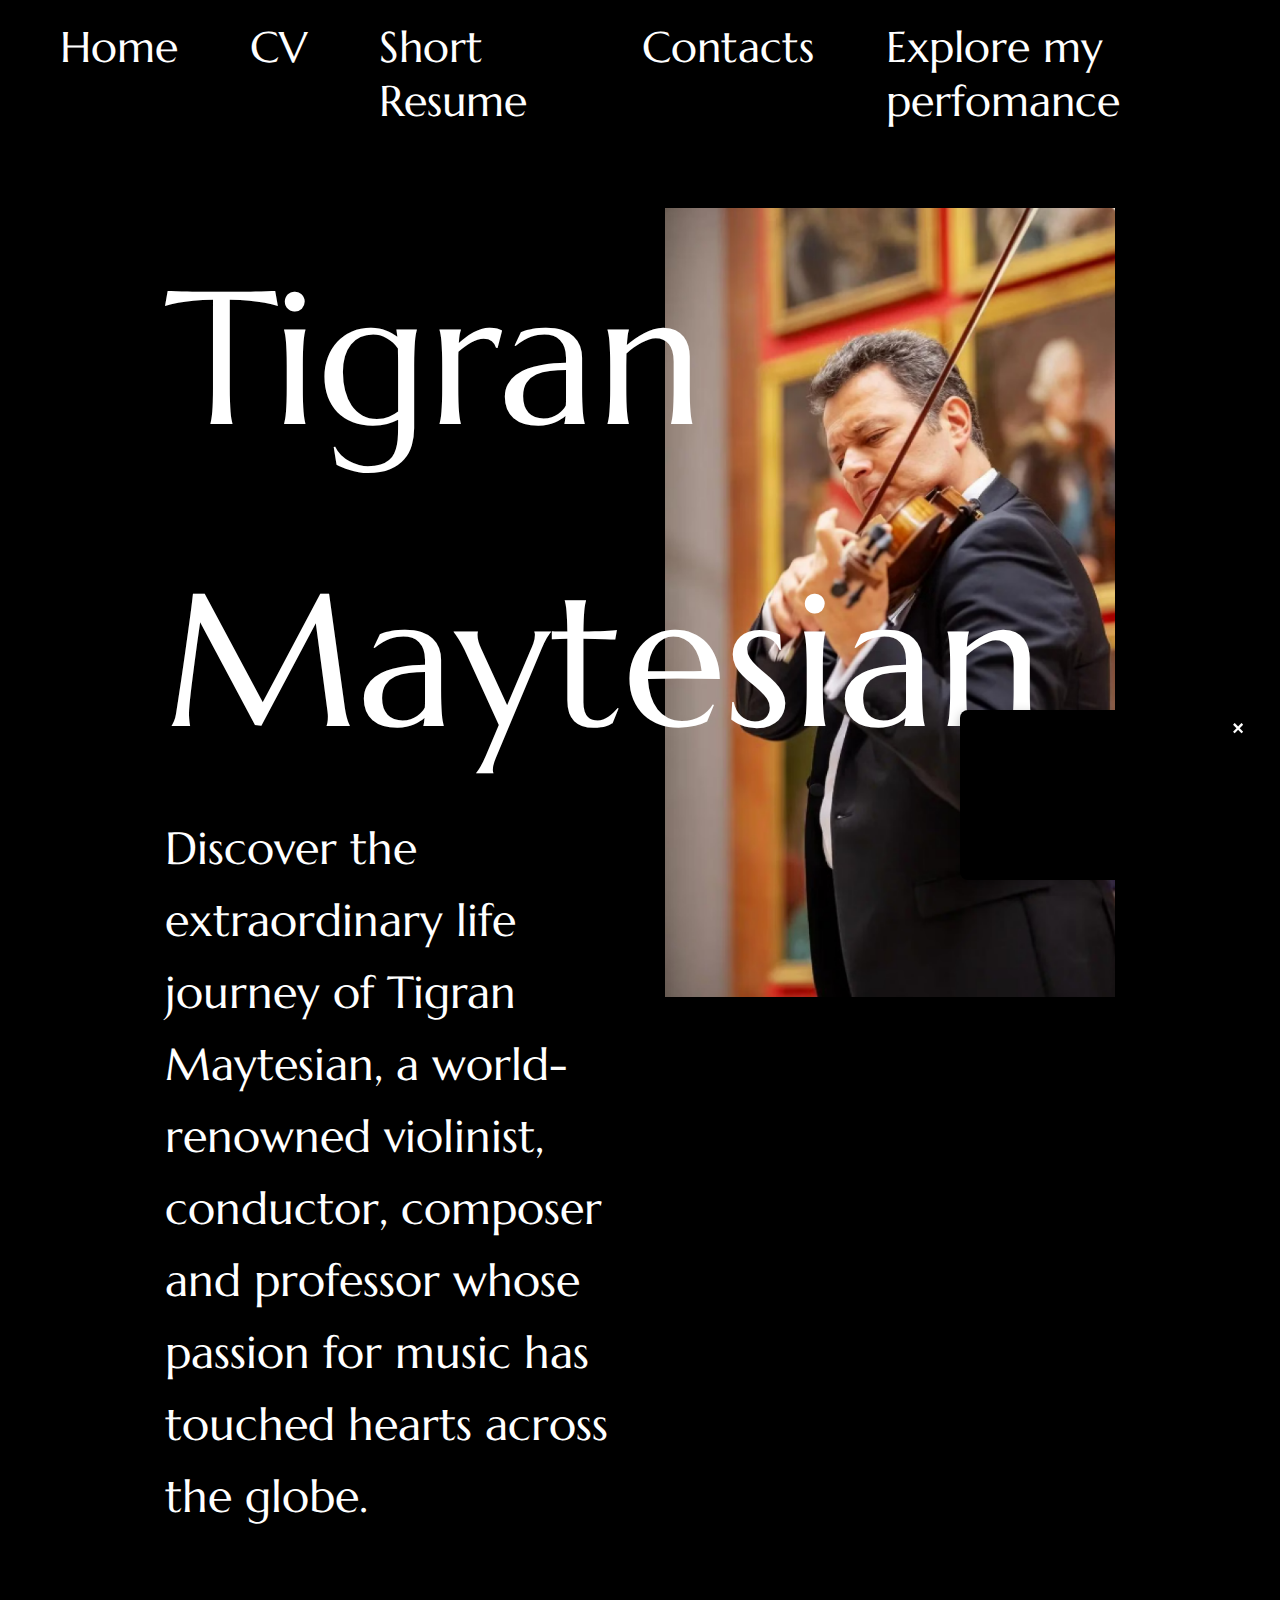
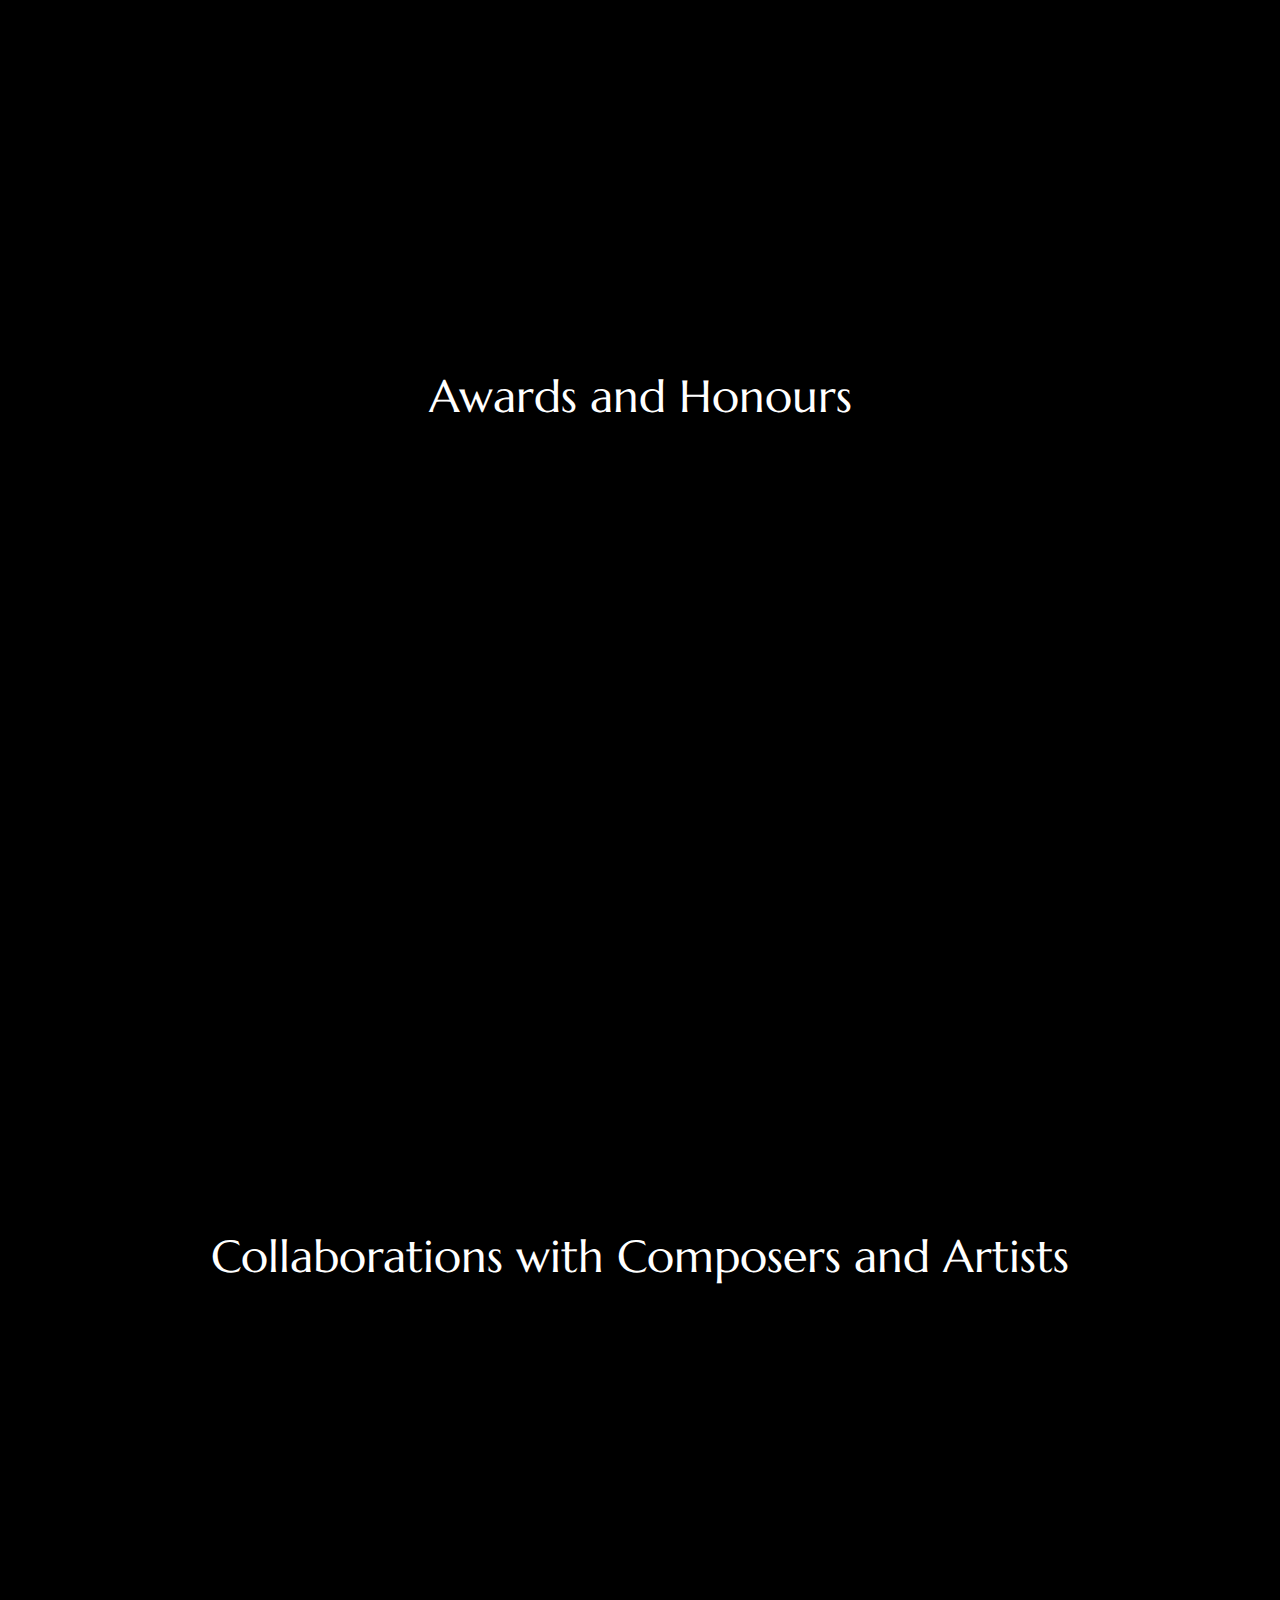
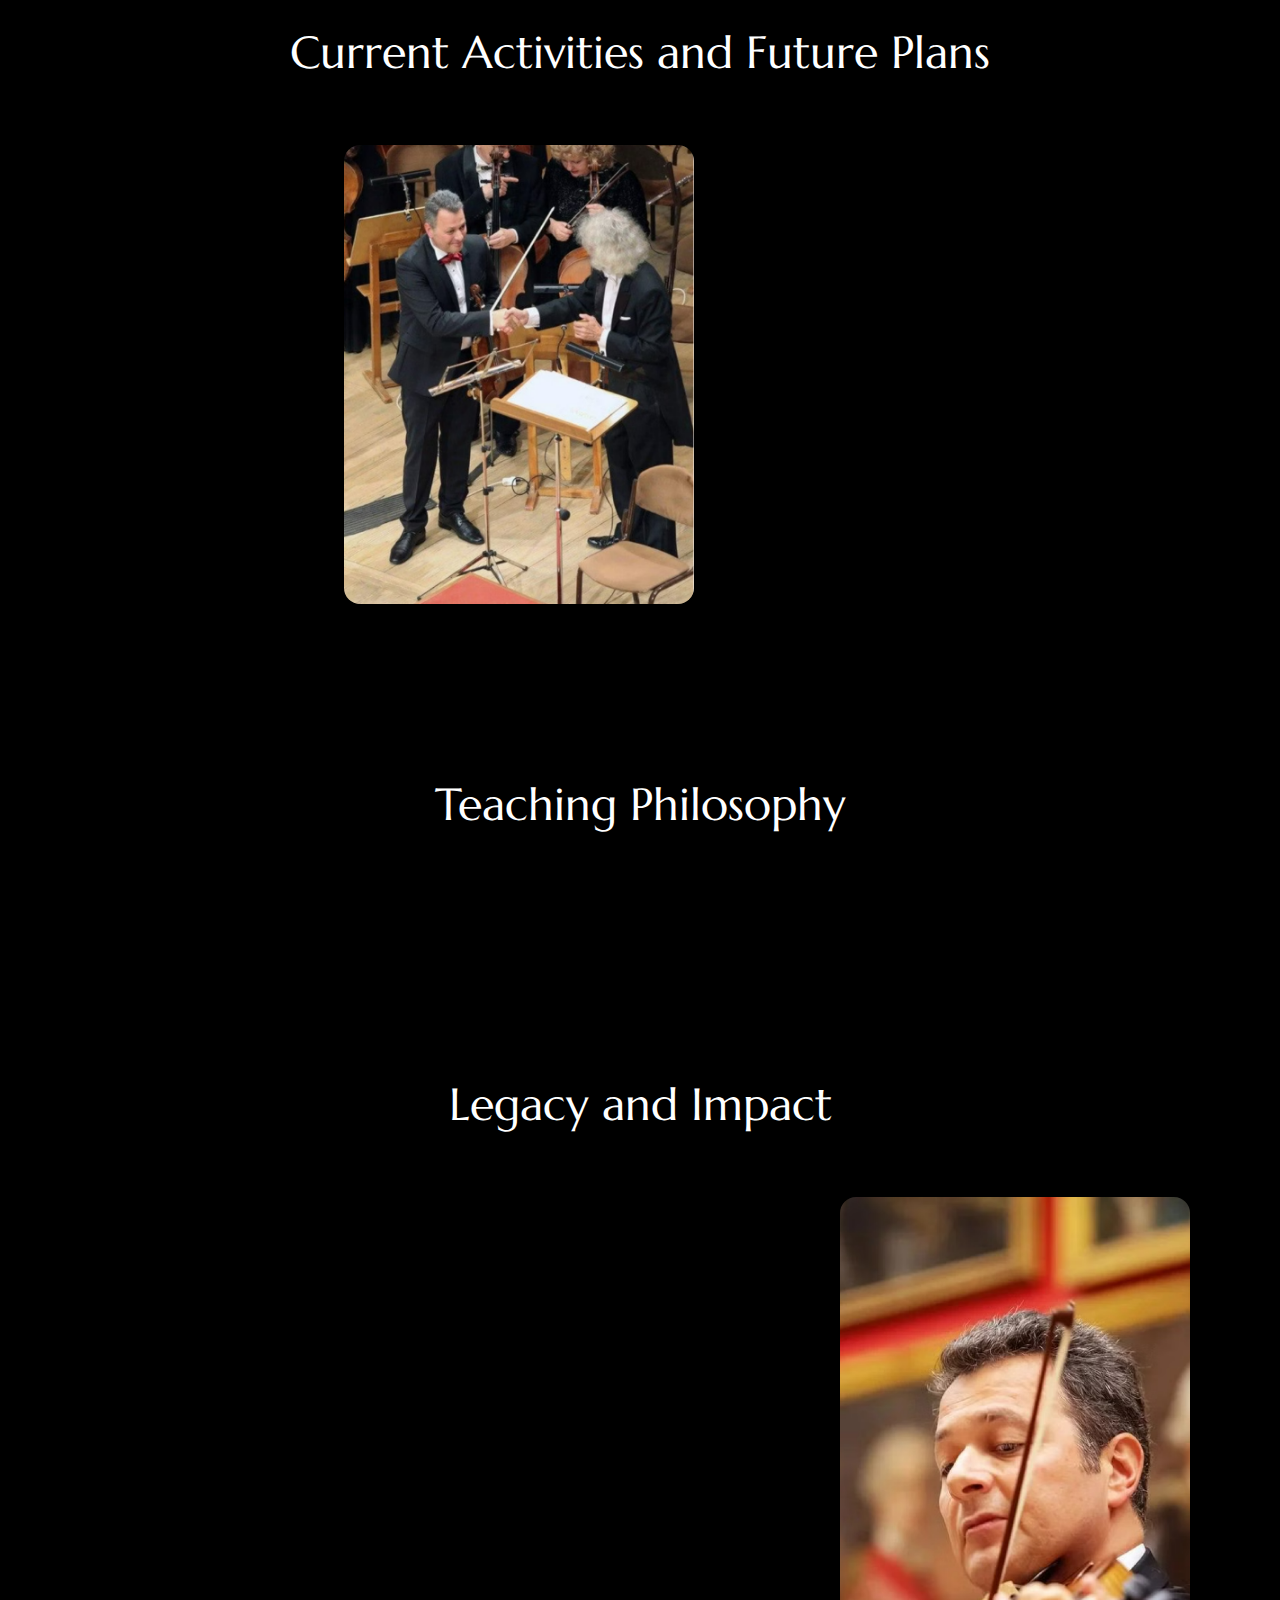
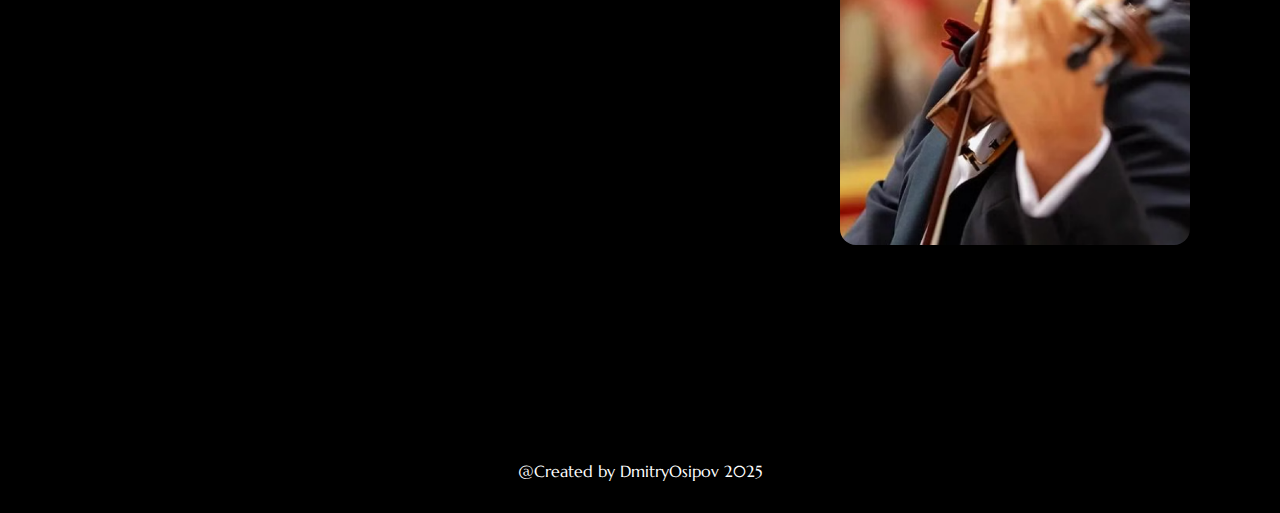
<file: index.html>
<!DOCTYPE html>
<html lang="en">
<head>
  <meta charset="UTF-8">
  <meta name="viewport" content="width=device-width, initial-scale=1.0">
  <title>Tigran Maytesian</title>
  <link href="https://fonts.googleapis.com/css2?family=Marcellus&display=swap" rel="stylesheet">
  <link rel="stylesheet" href="https://cdnjs.cloudflare.com/ajax/libs/font-awesome/6.5.0/css/all.min.css">
  <link rel="stylesheet" href="css/styles.css">
  <link rel="icon" href="images/icons/option-4.png" type="image/png">
</head>
<body>
  <header>
    <input type="checkbox" id="menu-toggle">
    <label for="menu-toggle" class="menu-icon">
      <span></span>
      <span></span>
      <span></span>
    </label>
    <nav>
      <ul>
        <li><a href="/TigranMaytesian/">Home</a></li>
        <li><a href="#">CV</a></li>
        <li><a href="#">Short Resume</a></li>
        <li><a href="/TigranMaytesian/contacts.html">Contacts</a></li>
        <li><a href="https://www.youtube.com/@tigranmaytesian1633">Explore my perfomance</a></li>
      </ul>
    </nav>
  </header>

  <main>
    <section class="intro fade-in-section">
        <div class="text-block">
          <p><span class="first-name">Tigran</span><br><span class="last-name">Maytesian</span></p>
          <p> <span class="main-description">
            Discover the extraordinary life journey of Tigran Maytesian, a world-renowned
            violinist, conductor, composer and professor whose passion for music has touched
            hearts across the globe.
            </span>
          </p>
        </div>
        <div class="image-block">
          <img src="images/main.png" alt="Tigran Maytesian playing violin">
        </div>
      </section>
      <section class="partners fade-in-section">
        <div class="container">
          <div class="logos">
            <p>Worked with</p>
            <img src="images/worked_with/ku_lueven.png" alt="KU Leuven">
            <img src="images/worked_with/royal_conservatory.png" alt="Royal Conservatory">
            <img src="images/worked_with/shenyang-conservatory-of-music.png" alt="Shenyang Conservatory">
            <!-- Добавляй другие логотипы по мере необходимости -->
          </div>
        </div>
      </section>
    <section class="timeline fade-in-section">
        <p class="title">Early education and musical roots</p>
        <div class="timeline-container">
          <div class="timeline-item">
            <div class="square"></div>
            <div class="year">1974</div>
            <div class="desc">Began violin lessons at age four</div>
          </div>
          <div class="timeline-item">
            <div class="square"></div>
            <div class="year">1979</div>
            <div class="desc">Made debut at age nine under Gohar Mouradian</div>
          </div>
          <div class="timeline-item">
            <div class="square"></div>
            <div class="year">1986–1990</div>
            <div class="desc">Musical and pedagogical college named after Arno Babadjanian<br>Yerevan, Armenia</div>
          </div>
          <div class="timeline-item">
            <div class="square"></div>
            <div class="year">1990–1995</div>
            <div class="desc">Komitas State Conservatory<br>Yerevan, Armenia</div>
          </div>
          <div class="timeline-item">
            <div class="square"></div>
            <div class="year">1993–1995</div>
            <div class="desc">Tallinn Conservatory, Estonia<br>(exchange programme)</div>
          </div>
          <div class="timeline-item">
            <div class="square"></div>
            <div class="year">1995–1997</div>
            <div class="desc">Moscow State Conservatory<br>Postgraduate studies</div>
          </div>
          <div class="timeline-item">
            <div class="square"></div>
            <div class="year">2010–2013</div>
            <div class="desc">Doctor of Arts<br>Russian and Franco-Belgian musical relations</div>
          </div>
        </div>
      </section>
      <p class="title">Soaring Career as a Solist</p>
      <section class="solist-section fade-in-section">
        <div class="solist-container">
          <div class="solist-image">
            <img src="images/violin.png" alt="Violin">
          </div>
          <div class="solist-text">
            <div>
              <h3>Prestigious Performances</h3>
              <p>Regularly invited to perform with renowned orchestras in Armenia, Russia, different European countries, China, South Korea</p>
            </div>
            <div>
              <h3>Collaborations</h3>
              <p>Worked with esteemed worldwide famous conductors, pianists, contemporary composers</p>
            </div>
            <div>
              <h3>Diverse Repertoire</h3>
              <p>Mastered works by Corelli, Vivaldi, Bach, Mozart, Beethoven, Mendelssohn, Brahms, Sibelius, Tchaikovsky, Khachatryan and more</p>
            </div>
            <div>
              <h3>International Reach</h3>
              <p>Performed in Finland, Belgium, The United Kingdom, France, Germany, Spain, Italy, Russia, Luxemburg, Netherlands, China, South Korea, Ukraine, Armenia</p>
            </div>
          </div>
        </div>
      </section>
      <p class="title">Academic Excellence and Research</p>
      <section class="academic-section fade-in-section">
        <div class="academic-columns">
          <div class="academic-block">
            <p class="p3">Teaching Positions</p>
            <div class="academic-line"></div>
            <p>Professor at Royal Conservatory in Leuven, Belgium since 2011</p>
            <p>Visiting Professor at Shenyang Conservatory (China)</p>
            <p>
              Professor Emeritus of the Orenburg Conservatories (Russia),<br>
              Samara Music Arts School professor (Russia),<br>
              Tambov Music Art School professor (Russia)
            </p>
          </div>
          <div class="academic-block fade-in-section">
            <p class="p3">Research and Innovation</p>
            <div class="academic-line"></div>
            <p>Member of PhD department at KU Leuven</p>
            <p>Research professor in interdisciplinary collaborations</p>
            <p>
              Worked on the "Mind Speller" project, exploring<br>
              music-emotion connections
            </p>
          </div>
        </div>
      </section>
      <section class="artistic-section fade-in-section">
        <p class="title">Artistic Leadership and Festivals</p>
        <div class="artistic-image-wrapper">
          <img src="images/artistic leadership.png" alt="Maytesian performing" class="artistic-image">
        </div>
        <div class="festival-list">
          <div class="festival-box">
            <p>"Midi of the Minimes"<br>Festival<br>Brussels, Belgium</p>
          </div>
          <div class="festival-box">
            <p>Minimes Festival<br>Saint Paul Cathedral,<br>Antwerp, Belgium</p>
          </div>
          <div class="festival-box">
            <p>Minimes Festival<br>Cathedral de la Treille,<br>Lille, France</p>
          </div>
        </div>
        <p class="artistic-description">
          Since 1995, Maytesian has conducted masterclasses worldwide, including Spain, Germany, Portugal,
          the Netherlands, Armenia, Russia, South Korea and China.
        </p>
      </section>
      <p class="title">Awards and Honours</p>
      <section class="awards-section fade-in-section">
        <div class="awards-container">
          <div class="award-column">
            <div class="award-item"><i class="fas fa-trophy"></i> Grand Prix <br>"Russian Star" <span class="year">1999</span></div>
            <div class="award-item"><i class="fas fa-trophy"></i> Golden Olymp International Competition <span class="year">2002</span></div>
            <div class="award-item"><i class="fas fa-trophy"></i> First SWIFT Prize, Fondation Roi Baudouin <span class="year">2010</span></div>
          </div>
          <div class="award-column">
            <div class="award-item"><i class="fas fa-medal"></i> Golden Label Award, Queen Elisabeth Hall <span class="year">2013–2014</span></div>
            <div class="award-item"><i class="fas fa-medal"></i> Gold Medal, Ararat International Academy – UNESCO <span class="year">2015</span></div>
            <div class="award-item"><i class="fas fa-medal"></i> Europäische Akademie der Naturwissenschaften, Regular Member <span class="year">Hannover, Germany</span></div>
          </div>
        </div>
      </section>
      <p class="title">Collaborations with Composers and Artists</p>
      <section class="collaborations-section fade-in-section">
        <div class="collaborations-container">
          <div class="collab-column">
            <h3>Composers</h3>
            <ul>
              <li>Sergei Slonimsky</li>
              <li>Vache Sharafyan</li>
              <li>Piet Swerts</li>
              <li>Ashot Ariyan</li>
            </ul>
          </div>
          <div class="collab-column">
            <h3>Pianists</h3>
            <ul>
              <li>Elisabeth Ginsburg</li>
              <li>Daniel Blumenthal</li>
              <li>Ruben Chakhmakhchyan</li>
            </ul>
          </div>
          <div class="collab-column">
            <h3>Orchestras</h3>
            <ul>
              <li>Prestigious orchestras across Europe</li>
              <li>Renowned ensembles in Asia</li>
            </ul>
          </div>
        </div>
      </section>
      <p class="title">Current Activities and Future Plans</p>
      <section class="timeline-section">
        <div class="timeline-wrapper">
          <div class="timeline-image">
            <img src="images/current activities.png" alt="Current Activities">
          </div>
          <div class="timeline-content fade-in-section">
            <div class="timeline-item">
              <div class="timeline-dot"></div>
              <div class="timeline-text">
                <span class="timeline-date">2022–2024</span>
                <p>Numerous concerts and masterclasses in South Korea, receiving critical acclaim</p>
              </div>
            </div>
            <div class="timeline-item">
              <div class="timeline-dot"></div>
              <div class="timeline-text">
                <span class="timeline-date">March 2025</span>
                <p>Planned concert tour with over 15 performances in South Korea</p>
              </div>
            </div>
            <div class="timeline-item">
              <div class="timeline-dot"></div>
              <div class="timeline-text">
                <span class="timeline-date">Ongoing</span>
                <p>Continued teaching and research at various conservatories worldwide</p>
              </div>
            </div>
          </div>
        </div>
      </section>
      <p class="title">Teaching Philosophy</p>
      <section class="collaborations-section fade-in-section">
        <div class="collaborations-container">
          <div class="collab-column">
            <h3>Technical Excellence</h3>
            <p>Emphasizes the importance of proper technique and posture, drawing from the traditions of the Russian violin school.</p>
          </div>
          <div class="collab-column">
            <h3>Artistic Freedom</h3>
            <p>Encourages students to develop their unique artistic sound while respecting the composer's intentions.</p>
          </div>
          <div class="collab-column">
            <h3>Holistic Approach</h3>
            <p>Integrates music theory, history, and performance practice into lessons for a comprehensive musical education.</p>
          </div>
        </div>
      </section>
      <p class="title">Legacy and Impact</p>
      <section class="legacy-section">
        <div class="legacy-wrapper">
          <div class="legacy-content fade-in-section">
            <div class="legacy-item">
              <h3>25+<br>Years Teaching</h3>
              <p>His students, both online and offline, continue to excel, consistently winning in over 30 competitions.</p>
            </div>
            <div class="legacy-item">
              <h3>80<br>Mozart Performances</h3>
              <p>In 2006, during celebration of 250th anniversary of W.A. Mozart, the most popular Violin Concerto No.5 in A Major being performed with different orchestras worldwide.</p>
            </div>
            <div class="legacy-item">
              <h3>100+<br>Annual Concerts</h3>
              <p>Throughout his illustrious career, he has collaborated with esteemed conductors, renowned pianists, and leading contemporary composers, further inspiring and enriching the global music community.</p>
            </div>
          </div>
          <div class="legacy-image">
            <img src="images/legacy.png" alt="Legacy Image">
          </div>
        </div>
      </section>
  </main>
  <footer>
    <section class="social_media fade-in-section">
      <img src="images/social_media/instagram.png" alt="inst">
      <img src="images/social_media/twitter_x.png" alt="twit">
      <img src="images/social_media/facebook.png" alt="">
  </section>
    <p>@Created by DmitryOsipov 2025</p>
  </footer>
  <script>
    const sections = document.querySelectorAll('.fade-in-section');
  
    const observer = new IntersectionObserver(entries => {
      entries.forEach(entry => {
        if (entry.isIntersecting) {
          entry.target.classList.add('is-visible');
        }
      });
    }, {
      threshold: 0.1
    });
  
    sections.forEach(section => {
      observer.observe(section);
    });
  </script>
  <div class="floating-video" id="floatingVideo">
  <button type="button" class="close-video-button" aria-label="Close video" onclick="document.getElementById('floatingVideo').style.display='none'">
    &times;
  </button>

  <iframe
    src="https://www.youtube.com/embed/l2RFNNtHzFQ?autoplay=1&mute=1&controls=0&loop=1&playlist=l2RFNNtHzFQ&modestbranding=1&rel=0"
    allow="autoplay; encrypted-media"
    allowfullscreen
    title="Tigran Maytesian Video"
    >
  </iframe>

  <a href="https://www.youtube.com/watch?v=l2RFNNtHzFQ"
     target="_blank"
     class="video-overlay-link"
     aria-label="Watch this video on YouTube">
  </a>
</div>
</body>
</html>
</file>
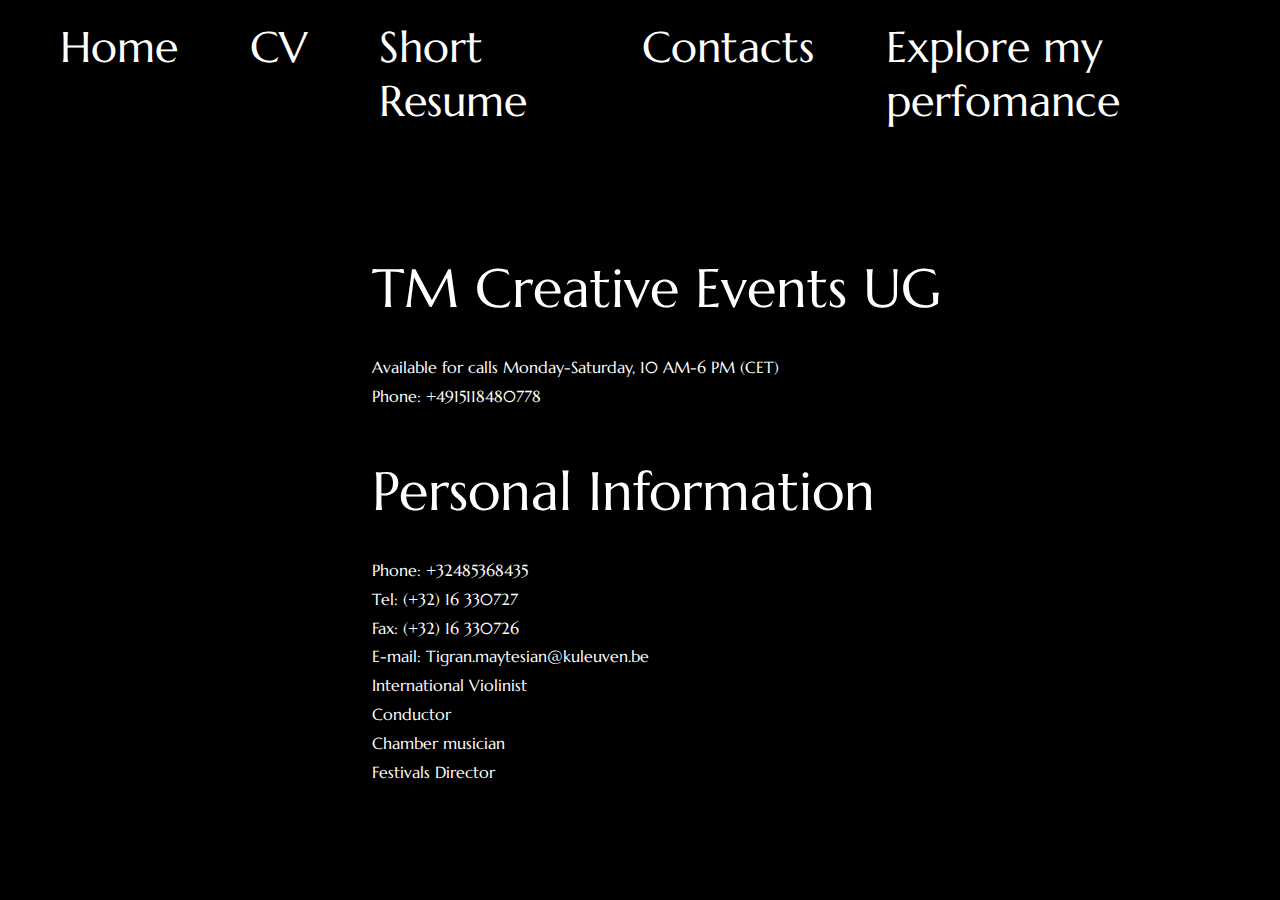
<file: contacts.html>
<!DOCTYPE html>
<html lang="en">
<head>
  <meta charset="UTF-8">
  <meta name="viewport" content="width=device-width, initial-scale=1.0">
  <title>Contacts - Tigran Maytesian</title>
  <link href="https://fonts.googleapis.com/css2?family=Marcellus&display=swap" rel="stylesheet">
  <link rel="stylesheet" href="https://cdnjs.cloudflare.com/ajax/libs/font-awesome/6.5.0/css/all.min.css">
  <link rel="stylesheet" href="css/styles.css">
  <link rel="icon" href="images/icons/option-4.png" type="image/png">
</head>
<body>
  <header>
    <input type="checkbox" id="menu-toggle">
    <label for="menu-toggle" class="menu-icon">
      <span></span>
      <span></span>
      <span></span>
    </label>
    <nav>
      <ul>
        <li><a href="/TigranMaytesian/">Home</a></li>
        <li><a href="#">CV</a></li>
        <li><a href="#">Short Resume</a></li>
        <li><a href="/TigranMaytesian/contacts.html">Contacts</a></li>
        <li><a href="https://www.youtube.com/@tigranmaytesian1633">Explore my perfomance</a></li>
      </ul>
    </nav>
  </header>

  <main>
    <section class="contacts">
      <p class="cont-title">TM Creative Events UG</p>
      <p> ​Available for calls Monday-Saturday, 10 AM-6 PM (CET)</p>
      <p>Phone: +4915118480778</p>
      <p class="cont-title">Personal Information</p>
      <p>Phone:  +32485368435</p>
      <p>Tel: (+32) 16 330727</p>
      <p>Fax: (+32) 16 330726</p>
      <p>E-mail: Tigran.maytesian@kuleuven.be </p>
      <p>International Violinist</p>
      <p>Conductor</p>
      <p>Chamber musician</p>
      <p>Festivals Director</p>
    </section>
  </main>
</body>
</html>
</file>
<file: css/styles.css>
* {
    margin: 0;
    padding: 0;
    box-sizing: border-box;
  }
  
  body {
    background-color: #000;
    color: white;
    font-family: 'Marcellus', serif;
  }
  
  header {
    padding: 20px 60px;
  }
  
  nav ul {
    list-style: none;
    display: flex;
    gap: 8vh;
  }
  
  nav ul li a {
    color: white;
    text-decoration: none;
    font-size: 4.8vh;
  }
  
  main {
    display: flex;
    flex-direction: column; /* добавь это */
    justify-content: center;
    align-items: center;
    padding: 60px;
  }
  
  .intro {
    display: flex;
    flex-direction: row;
    max-width: 1200px;
    align-items: flex-start;
  }
  
  .text-block {
    max-width: 500px;
    padding-right: 40px;
  }
  
  .text-block h1 {
    font-size: 64px;
    line-height: 1.1;
    margin-bottom: 20px;
  }
  
  .first-name,
  .last-name {
    font-size: 21vh; /* Или больше, например 72px */
  }
 
  .main-description {
    font-size: 5vh;
  }
  
  .text-block p {
    font-size: 20px;
    line-height: 1.6;
  }

  .text-block {
    max-width: 500px;
    padding-right: 40px;
    position: relative; /* чтобы z-index сработал */
    z-index: 2; /* выше изображения */
  }
  
  .image-block img {
    max-width: 450px;
    height: auto;
    z-index: 1;
    position: relative; /* обязательно для z-index */
  }
  
  .timeline {
    padding: 60px;
    text-align: center;
  }
  
  .timeline h2 {
    font-size: 32px;
    margin-bottom: 60px;
  }
  
  .timeline-container {
    position: relative;
    display: flex;
    flex-wrap: wrap;
    justify-content: center;
    gap: 60px;
    padding-top: 40px;
  }
  
  .timeline-container::before {
    content: '';
    position: absolute;
    top: 70px;
    left: 0;
    right: 0;
    height: 2px;
    background: white;
    z-index: 0;
  }
  
  .timeline-item {
    position: relative;
    width: 160px;
    text-align: center;
  }

  .title {
    font-size: 5vh;
  }
  
  .timeline-item .square {
    width: 20px;
    height: 20px;
    background-color: white;
    position: relative;
    margin: 0 auto;
    z-index: 2;
  }
  
  .timeline-item .year {
    margin-top: 10px;
    font-size: 20px;
    /* font-weight: bold; */
  }
  
  .timeline-item .desc {
    margin-top: 10px;
    font-size: 14px;
    line-height: 1.4;
  }

  /* Основной стиль секции */
.solist-section {
  background-color: black;
  color: white;
  padding: 4rem 1.5rem;
}

/* Контейнер: картинка + текст в линию */
.solist-container {
  max-width: 1200px;
  margin: 0 auto;
  display: flex;
  flex-direction: row;
  gap: 2rem;
  align-items: center;
  flex-wrap: wrap;
}

/* Левая часть — изображение */
.solist-image img {
  width: 100%;
  max-width: 400px;
  height: auto;
  border-radius: 0.5rem;
  box-shadow: 0 4px 20px rgba(255, 255, 255, 0.1);
}

/* Правая часть — текст */
.solist-text {
  flex: 1;
  min-width: 300px;
}

.solist-text h2 {
  font-family: serif;
  font-size: 2rem;
  font-weight: 600;
  margin-bottom: 1.5rem;
}

.solist-text h3 {
  font-size: 1.25rem;
  font-size: 4vh;
  margin-top: 1rem;
}

.solist-text p {
  margin-top: 0.25rem;
  font-size: 4vh;
  line-height: 1.6;
}

.academic-section {
  background-color: black;
  color: white;
  padding: 4rem 1.5rem;
  text-align: center;
}



.academic-section h2 {
  font-family: serif;
  font-size: 2rem;
  font-weight: 600;
  margin-bottom: 3rem;
}

.academic-columns {
  display: flex;
  justify-content: center;
  gap: 4rem;
  flex-wrap: wrap;
  text-align: left;
  max-width: 1200px;
  margin: 0 auto;
}

.academic-block {
  flex: 1;
  min-width: 300px;
  max-width: 500px;
}

.p3 {
  
  margin-bottom: 0.5rem;
  font-size: 12vh;
  
}

.academic-line {
  height: 2px;
  background-color: white;
  margin-bottom: 1.5rem;
}

.academic-block p {
  margin-bottom: 1.25rem;
  line-height: 1.6;
  font-size: 3vh;
}

.artistic-section {
  background-color: black;
  color: white;
  padding: 4rem 1.5rem;
  text-align: center;
}

.artistic-section h2 {
  font-family: serif;
  font-size: 2rem;
  font-weight: 600;
  margin-bottom: 2.5rem;
}

.artistic-image-wrapper {
  display: flex;
  justify-content: center;
  margin-bottom: 2rem;
  margin-top: 3vh;
}

.artistic-image {
  max-width: 60%;
  height: auto;
  border-radius: 0.5rem;
  box-shadow: 0 0 12px rgba(255, 255, 255, 0.2);
  
}

.festival-list {
  display: flex;
  justify-content: center;
  flex-wrap: wrap;
  gap: 2rem;
  margin-bottom: 2.5rem;
}

.festival-box {
  border: 1px solid white;
  padding: 1rem;
  min-width: 200px;
  max-width: 250px;
  font-size: 0.95rem;
  line-height: 1.5;
}

.artistic-description {
  max-width: 700px;
  margin: 0 auto;
  font-size: 1rem;
  
  line-height: 1.7;
}

.awards-section {
  background-color: black;
  color: white;
  padding: 4rem 1.5rem;
  text-align: center;
}

.awards-section h2 {
  font-family: serif;
  font-size: 2.5rem;
  margin-bottom: 3rem;
}

.awards-container {
  display: flex;
  justify-content: center;
  flex-wrap: wrap;
  gap: 4rem;
  max-width: 1000px;
  margin: 0 auto;
}

.award-column {
  flex: 1 1 300px;
  display: flex;
  flex-direction: column;
  gap: 1.5rem;
}

.award-item {
  font-size: 4vh;
  line-height: 1.6;
  display: flex;
  align-items: center;
  gap: 5vh;
  margin-bottom: 4vh;
  text-align: left;
}

.award-item i {
  color: gold;
  font-size: 1.5rem;
  flex-shrink: 0;
}

.award-item .year {
  display: block;
  font-size: 0.9rem;
  color: #bbb;
  margin-left: auto;
}

.collaborations-section {
  background-color: black;
  color: white;
  padding: 4rem 1.5rem;
  text-align: center;
}

.collaborations-section h2 {
  font-family: serif;
  font-size: 2.5rem;
  margin-bottom: 3rem;
}

.collaborations-container {
  display: grid;
  grid-template-columns: repeat(3, 1fr);
  gap: 2rem;
  max-width: 1000px;
  margin: 0 auto;
  text-align: left;
}

.collab-column h3 {
  font-size: 1.5rem;
  margin-bottom: 1rem;
  border-bottom: 1px solid #666;
  padding-bottom: 0.5rem;
}

.collab-column ul {
  list-style: none;
  padding: 0;
  margin: 0;
}

.collab-column li {
  font-size: 1.1rem;
  margin-bottom: 0.8rem;
  line-height: 1.5;
}

.timeline-section {
  background-color: black;
  color: white;
  padding: 4rem 1.5rem;
  text-align: center;
}

.timeline-section h2 {
  font-family: serif;
  font-size: 2.5rem;
  margin-bottom: 3rem;
}

.timeline-wrapper {
  display: flex;
  flex-wrap: wrap;
  justify-content: center;
  align-items: flex-start;
  gap: 3rem;
  max-width: 1100px;
  margin: 0 auto;
  text-align: left;
}

.timeline-image img {
  max-width: 350px;
  width: 100%;
  border-radius: 1rem;
  object-fit: cover;
}

.timeline-content {
  position: relative;
  padding-left: 2rem;
  border-left: 2px solid white;
  display: flex;
  flex-direction: column;
  gap: 2rem;
}

.timeline-item {
  position: relative;
  padding-left: 1rem;
}

.timeline-dot {
  position: absolute;
  left: -1.15rem;
  top: 0.3rem;
  width: 1rem;
  height: 1rem;
  background-color: white;
  border: none;
  transform: translateY(0.25rem);
}

.timeline-date {
  font-size: 1.5rem;
  margin-bottom: 0.2rem;
  display: block;
  color: white;
}

.timeline-text p {
  margin: 0;
  font-size: 1.05rem;
  line-height: 1.5;
  color: #ddd;
}

.legacy-section {
  background-color: black;
  color: white;
  padding: 4rem 1.5rem;
  text-align: center;
}

.legacy-wrapper {
  display: flex;
  flex-wrap: wrap;
  justify-content: center;
  align-items: flex-start;
  gap: 3rem;
  max-width: 1100px;
  margin: 0 auto;
  text-align: left;
}

.legacy-image img {
  max-width: 350px;
  width: 100%;
  border-radius: 1rem;
  object-fit: cover;
}

.legacy-content {
  display: flex;
  flex-direction: column;
  gap: 2.5rem;
  flex: 1;
}

.legacy-item h3 {
  font-size: 1.8rem;
  margin: 0 0 0.5rem 0;
  line-height: 1.3;
  
}

.legacy-item p {
  font-size: 1.05rem;
  line-height: 1.6;
  
  margin: 0;
}

footer {
  background-color: black;
  color: white;
  text-align: center;
  padding: 2rem 1rem;
  display: flex;
  flex-direction: column;
  align-items: center;
}

.social_media {
  display: flex;
  gap: 20px;
  justify-content: center;
  margin-bottom: 1rem;
}

.social_media img {
  width: 40px; /* Размер иконок */
  height: 40px;
  object-fit: contain;
  transition: transform 0.3s ease;
  cursor: pointer;
}

.social_media img:hover {
  transform: scale(1.1); /* Небольшая анимация при наведении */
}

.partners {
  padding: 40px 0;
 
  text-align: center;
}

.partners p {
  font-size: 2rem;
  margin-bottom: 20px;
}

.partners .logos {
  display: flex;
  justify-content: center;
  align-items: center;
  gap: 40px;
  flex-wrap: wrap;
}

.partners .logos img {
  max-height: 80px; /* можно изменить по вкусу */
  object-fit: contain;
  transition: transform 0.3s ease;
}

.partners .logos img:hover {
  transform: scale(1.05); /* немного увеличивается при наведении */
}

.contacts {
  row-gap: 3vh;
  text-align: left;
  padding-left: 2rem; /* сдвиг влево */
  line-height: 1.8;    /* пробелы между строками */
}

.cont-title {
  font-size: 6vh;
  margin-top: 2rem;
  margin-bottom: 1rem;
}

@media (max-width: 768px) {
  header {
    padding: 20px;
  }

  nav ul {
    flex-direction: column;
    align-items: flex-start;
    gap: 20px;
  }

  main {
    padding: 30px 20px;
    align-items: stretch;
  }

  .intro {
    flex-direction: column;
    align-items: center;
    text-align: center;
  }

  .text-block {
    padding-right: 0;
    max-width: 100%;
  }

  .first-name,
  .last-name {
    font-size: 12vh;
  }

  .main-description {
    font-size: 3.5vh;
  }

  .image-block img {
    max-width: 100%;
    margin-top: 2rem;
  }

  .solist-container,
  .legacy-wrapper,
  .timeline-wrapper {
    flex-direction: column;
    align-items: center;
  }

  .solist-text,
  .legacy-content {
    padding-top: 1rem;
    text-align: center;
  }

  .collaborations-container {
    grid-template-columns: 1fr;
    text-align: center;
  }

  .academic-columns {
    flex-direction: column;
    align-items: center;
    text-align: center;
  }

  .festival-list {
    flex-direction: column;
    align-items: center;
  }

  .awards-container {
    flex-direction: column;
    align-items: center;
  }

  .partners .logos {
    flex-direction: column;
    gap: 20px;
  }

  .contacts {
    padding-left: 1rem;
    padding-right: 1rem;
  }

  .timeline-container {
    flex-direction: column;
    align-items: center;
  }

  .timeline-container::before {
    display: none;
  }
}

#menu-toggle {
  display: none;
}

.menu-icon {
  display: none;
  flex-direction: column;
  justify-content: space-between;
  width: 30px;
  height: 22px;
  cursor: pointer;
  margin-right: 1rem;
  z-index: 999;
}

.menu-icon span {
  display: block;
  height: 4px;
  background: white;
  border-radius: 2px;
}

/* Показываем бургер на мобильных */
@media (max-width: 768px) {
  .menu-icon {
    display: flex;
  }

  nav ul {
    position: absolute;
    top: 80px;
    left: 0;
    background: black;
    width: 100%;
    flex-direction: column;
    gap: 1rem;
    padding: 1.5rem;
    display: none;
    z-index: 998;
  }

  #menu-toggle:checked + .menu-icon + nav ul {
    display: flex;
  }
}

.fade-in-section {
  opacity: 0;
  transform: translateY(40px);
  transition: all 0.6s ease-out;
  visibility: hidden;
}

.fade-in-section.is-visible {
  opacity: 1;
  transform: none;
  visibility: visible;
}

.youtube-preview {
  display: flex;
  justify-content: center;
  margin: 40px 0;
}

.video-thumbnail {
  position: relative;
  width: 320px;
  max-width: 100%;
  cursor: pointer;
  box-shadow: 0 4px 10px rgba(0,0,0,0.2);
  border-radius: 8px;
  overflow: hidden;
  transition: transform 0.3s ease;
}

.video-thumbnail:hover {
  transform: scale(1.03);
}

.video-thumbnail img {
  width: 100%;
  display: block;
}

.video-thumbnail .play-button {
  position: absolute;
  top: 50%;
  left: 50%;
  width: 60px;
  height: 60px;
  margin-top: -30px;
  margin-left: -30px;
  background: url('https://img.icons8.com/ios-filled/100/ffffff/play-button-circled.png') no-repeat center center;
  background-size: contain;
  opacity: 0.8;
}

.floating-video {
  position: fixed;
  bottom: 20px;
  right: 20px;
  width: 300px;
  height: 170px;
  z-index: 9999;
  box-shadow: 0 4px 12px rgba(0, 0, 0, 0.3);
  border-radius: 8px;
  overflow: hidden;
  background: black;
  display: flex;
  align-items: center;
  justify-content: center;
}

.floating-video iframe {
  position: absolute;
  top: 0;
  left: 0;
  width: 100%;
  height: 100%;
  pointer-events: none;
  border: none;
}

.video-overlay-link {
  position: absolute;
  top: 0;
  left: 0;
  width: 100%;
  height: 100%;
  z-index: 10;
  display: block;
}

.close-video-button {
  position: absolute;
  top: 4px;
  right: 8px;
  z-index: 20;
  background: rgba(0, 0, 0, 0.6);
  color: white;
  border: none;
  font-size: 20px;
  font-weight: bold;
  line-height: 1;
  padding: 4px 8px;
  cursor: pointer;
  border-radius: 50%;
}
</file>
